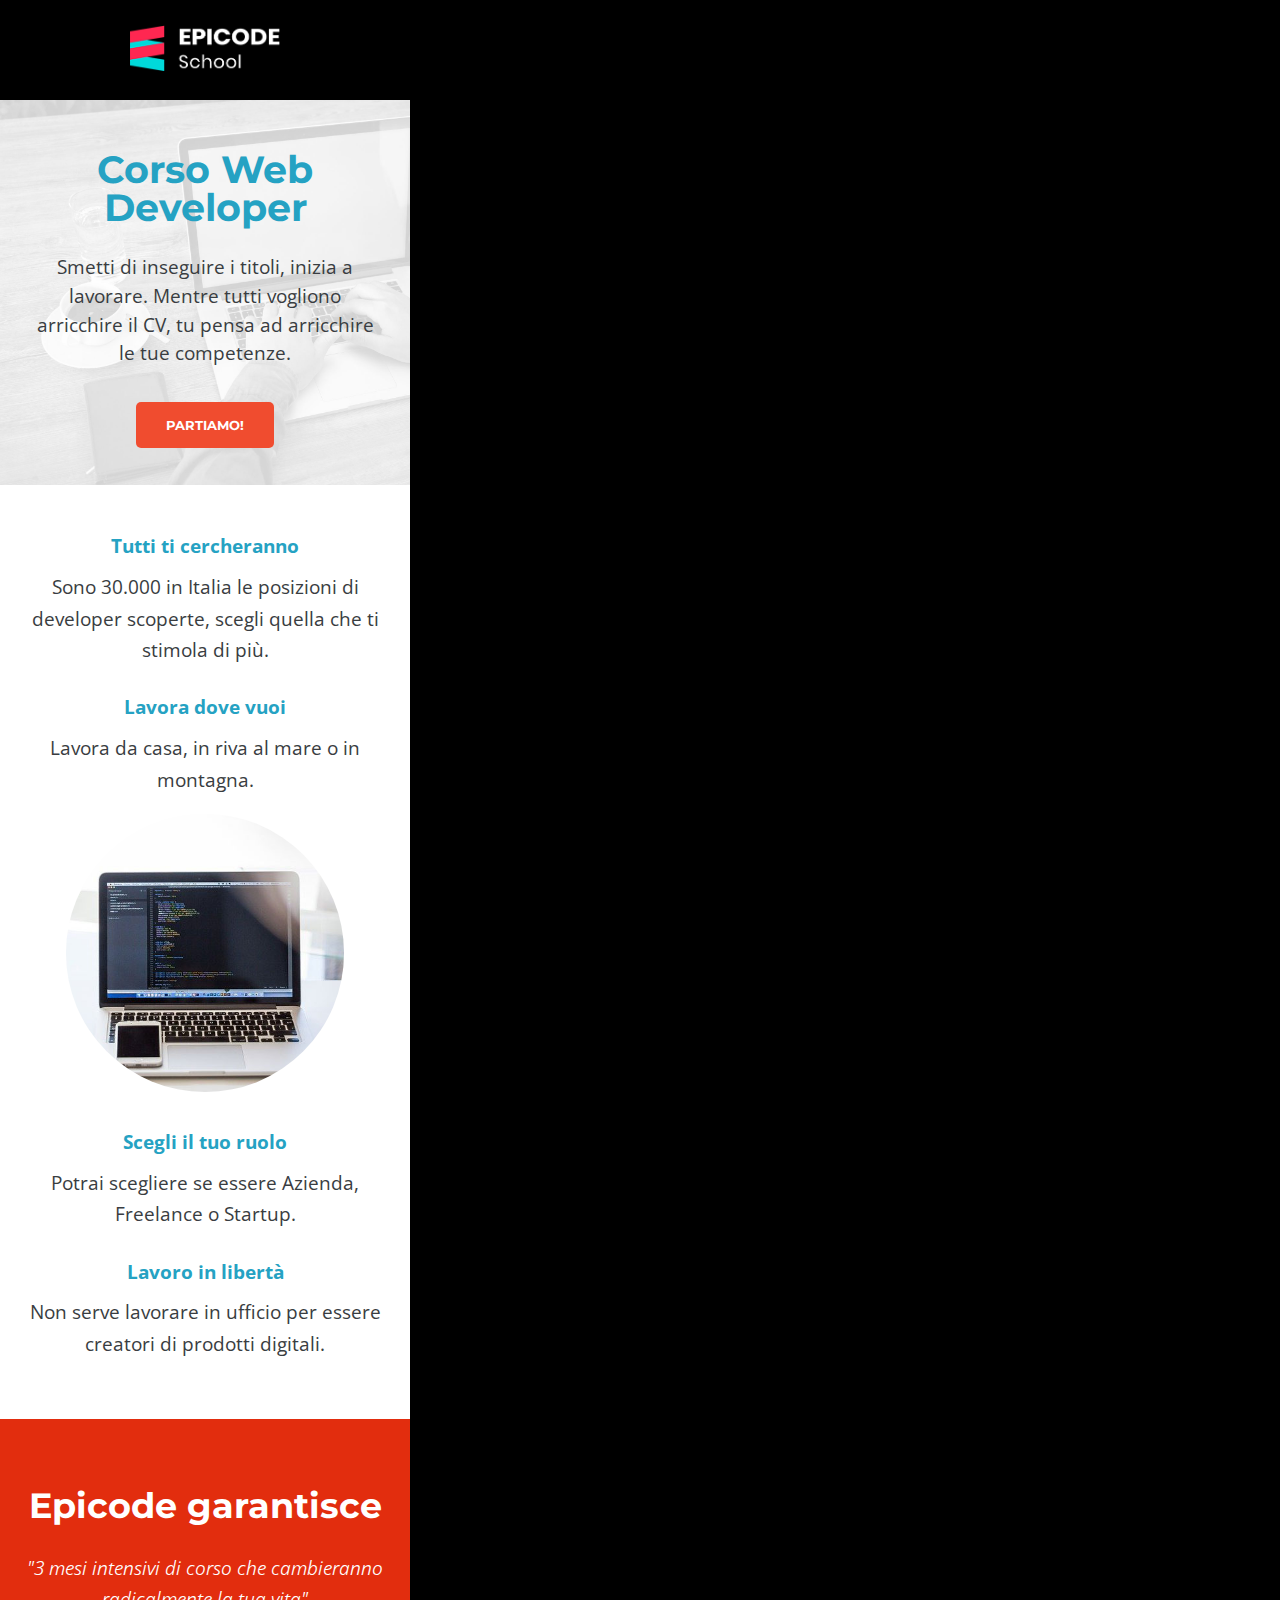
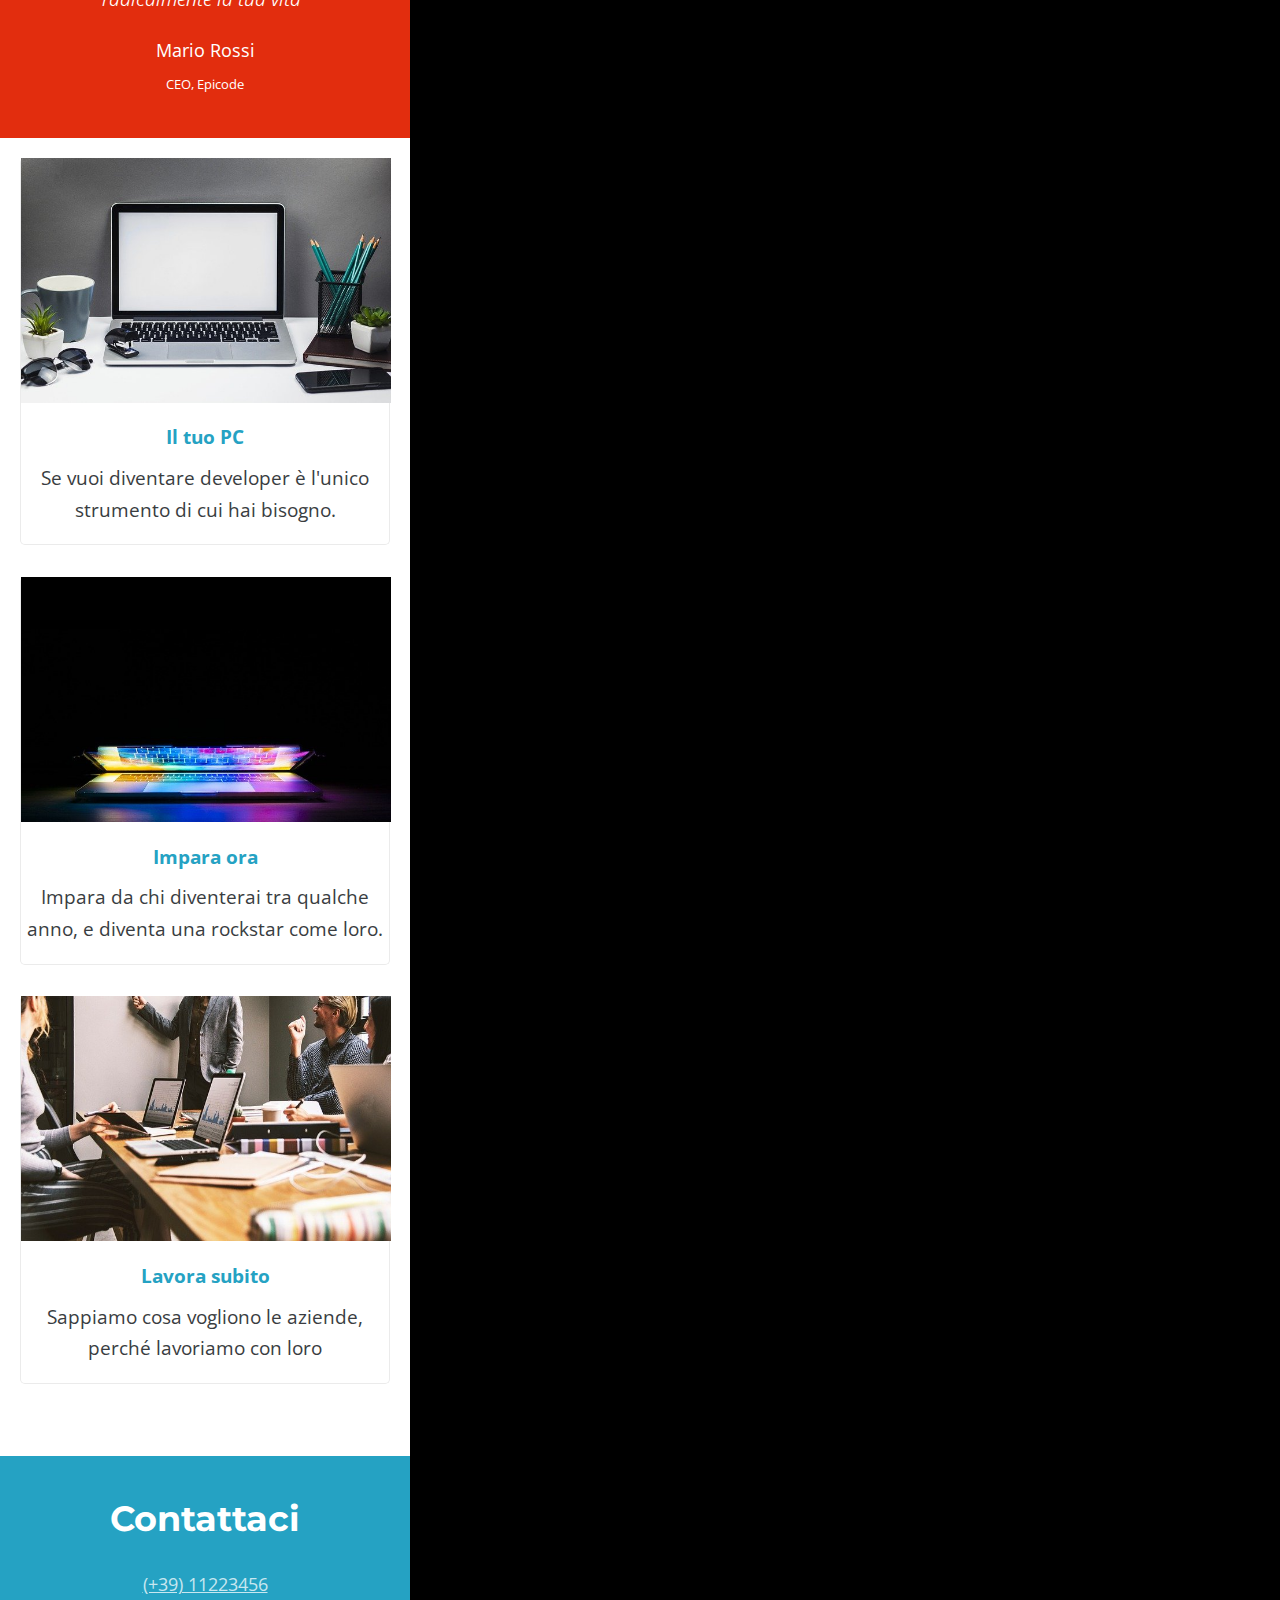
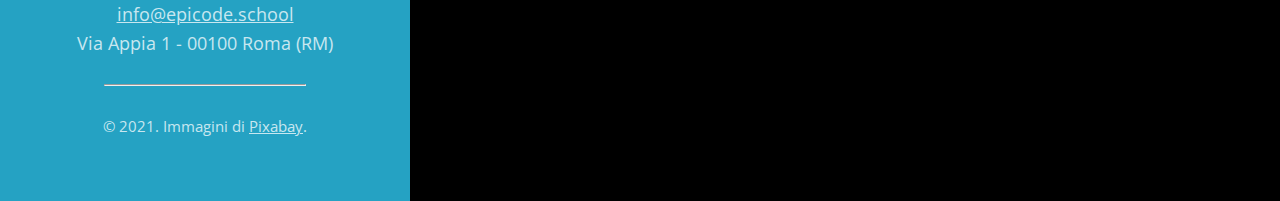
<file: index.html>
<!DOCTYPE html>
<html lang="it">
  <head>
    <meta charset="UTF-8" />
    <meta name="viewport" content="width=device-width, initial-scale=1.0" />
    <link rel="stylesheet" href="style.css" />
    <title>Corso Web Developer - Epicode school</title>
    <link rel="preconnect" href="https://fonts.googleapis.com" />
    <link rel="preconnect" href="https://fonts.gstatic.com" crossorigin />
    <link href="https://fonts.googleapis.com/css2?family=Open+Sans:ital,wght@0,300..800;1,300..800&display=swap" rel="stylesheet" />

    <link rel="preconnect" href="https://fonts.googleapis.com" />
    <link rel="preconnect" href="https://fonts.gstatic.com" crossorigin />
    <link href="https://fonts.googleapis.com/css2?family=Montserrat:ital,wght@0,100..900;1,100..900&display=swap" rel="stylesheet" />
  </head>

  <body>
    <img src="assets/images/logo.png" alt="logo" />
    <header>
      <h1>Corso Web Developer</h1>
      <p>Smetti di inseguire i titoli, inizia a lavorare. Mentre tutti vogliono arricchire il CV, tu pensa ad arricchire le tue competenze.</p>
      <button>PARTIAMO!</button>
    </header>

    <main>
      <div>
        <h4>Tutti ti cercheranno</h4>
        <p>Sono 30.000 in Italia le posizioni di developer scoperte, scegli quella che ti stimola di più.</p>
        <h4>Lavora dove vuoi</h4>
        <p>Lavora da casa, in riva al mare o in montagna.</p>
        <img src="assets/images/notebook.jpg" alt="notebook" id="notebook" />
        <h4>Scegli il tuo ruolo</h4>
        <p>Potrai scegliere se essere Azienda, Freelance o Startup.</p>
        <h4>Lavoro in libertà</h4>
        <p>Non serve lavorare in ufficio per essere creatori di prodotti digitali.</p>
      </div>

      <div id="orange">
        <h2>Epicode garantisce</h2>
        <p>"3 mesi intensivi di corso che cambieranno radicalmente la tua vita"</p>
        <span id="name">Mario Rossi</span>
        <br />
        <span id="ceo">CEO, Epicode</span>
      </div>

      <div>
        <section>
          <img src="assets/images/foto1.jpg" alt="foto pc" />
          <h4>Il tuo PC</h4>
          <p>Se vuoi diventare developer è l'unico strumento di cui hai bisogno.</p>
        </section>
        <br />
        <section>
          <img src="assets/images/foto2.jpg" alt="foto pc" />
          <h4>Impara ora</h4>
          <p>Impara da chi diventerai tra qualche anno, e diventa una rockstar come loro.</p>
        </section>
        <br />
        <section>
          <img src="assets/images/foto3.jpg" alt="foto azienda" />
          <h4>Lavora subito</h4>
          <p>Sappiamo cosa vogliono le aziende, perché lavoriamo con loro</p>
        </section>
        <br />
      </div>
    </main>

    <footer>
      <div>
        <h2>Contattaci</h2>
        <a href=""><i class="fas fa-phone-square-alt"></i> (+39) 11223456</a>
        <br />
        <a href=""><i class="fas fa-envelope-square"></i>info@epicode.school</a>
        <br />
        <span>Via Appia 1 - 00100 Roma (RM)</span>
        <hr />
        <span style="font-size: smaller">&copy; 2021. Immagini di <a href="">Pixabay</a>.</span>
      </div>
    </footer>
  </body>
</html>
</file>
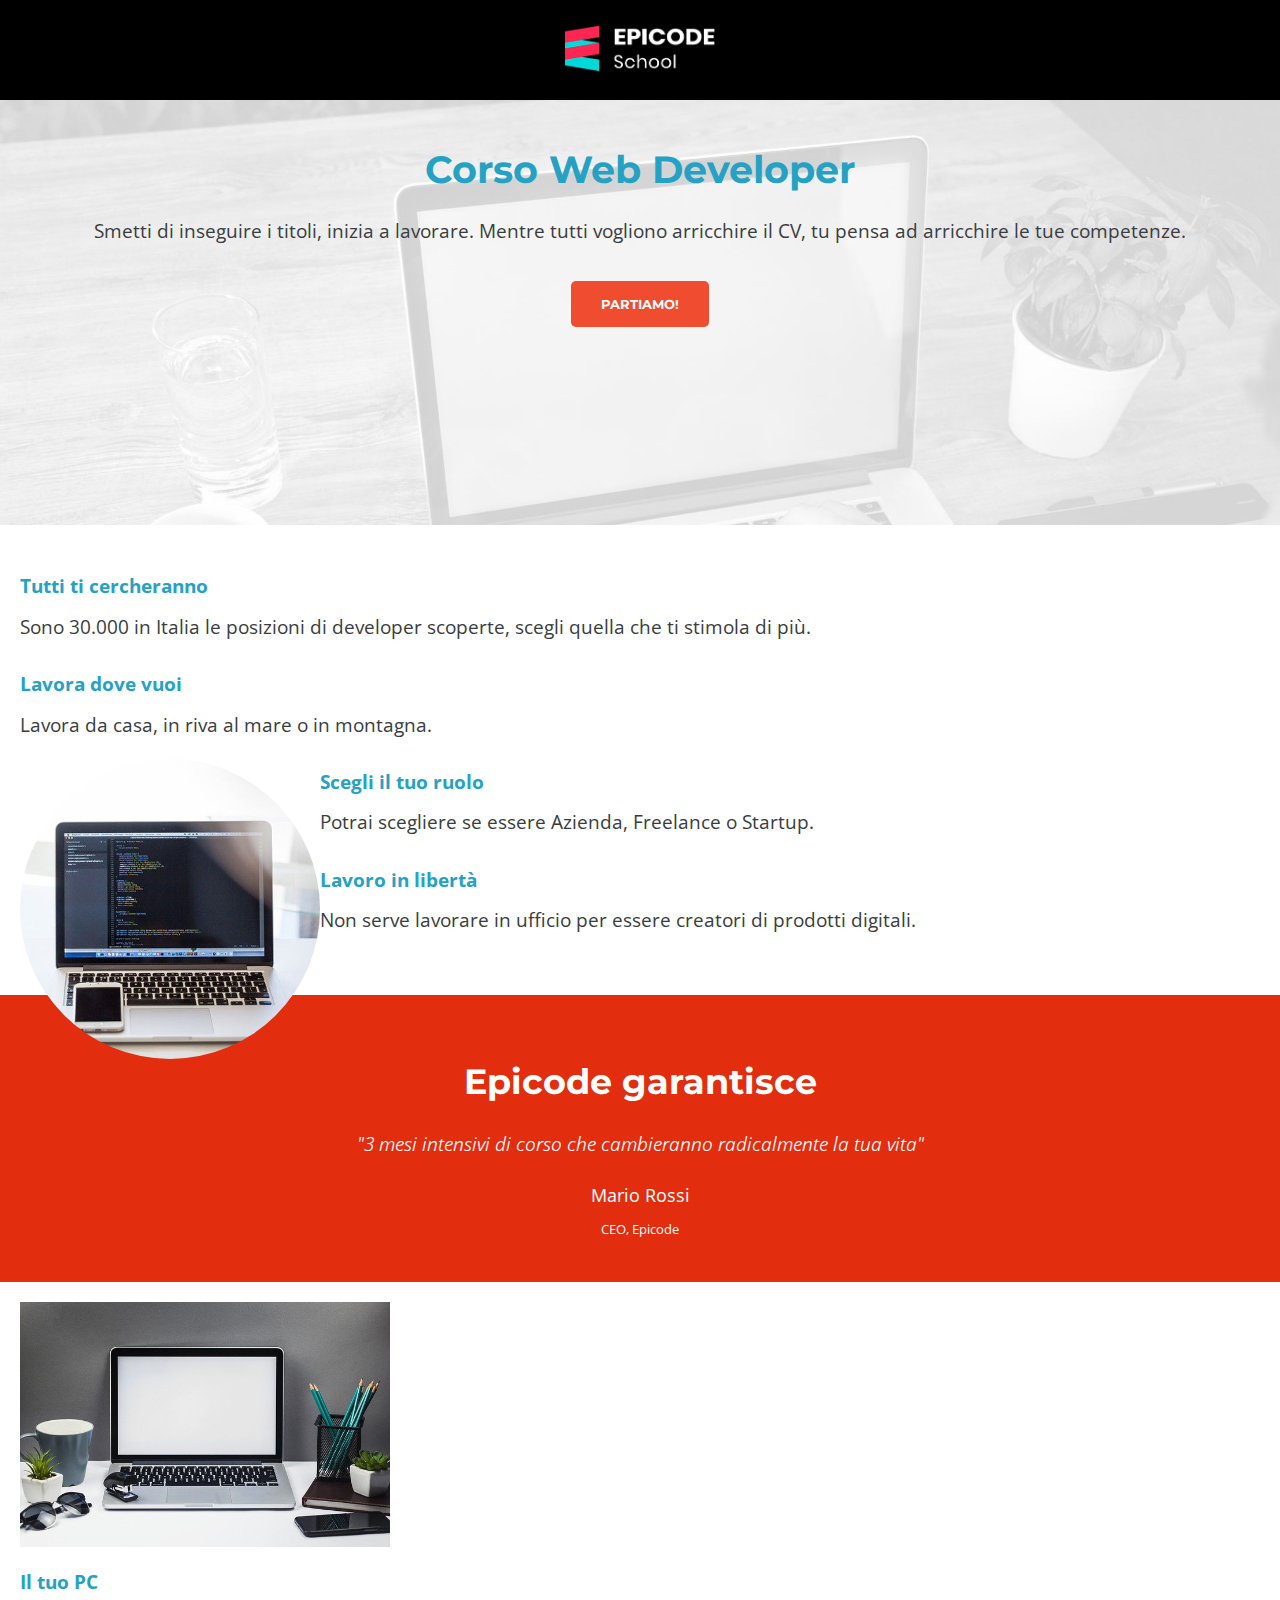
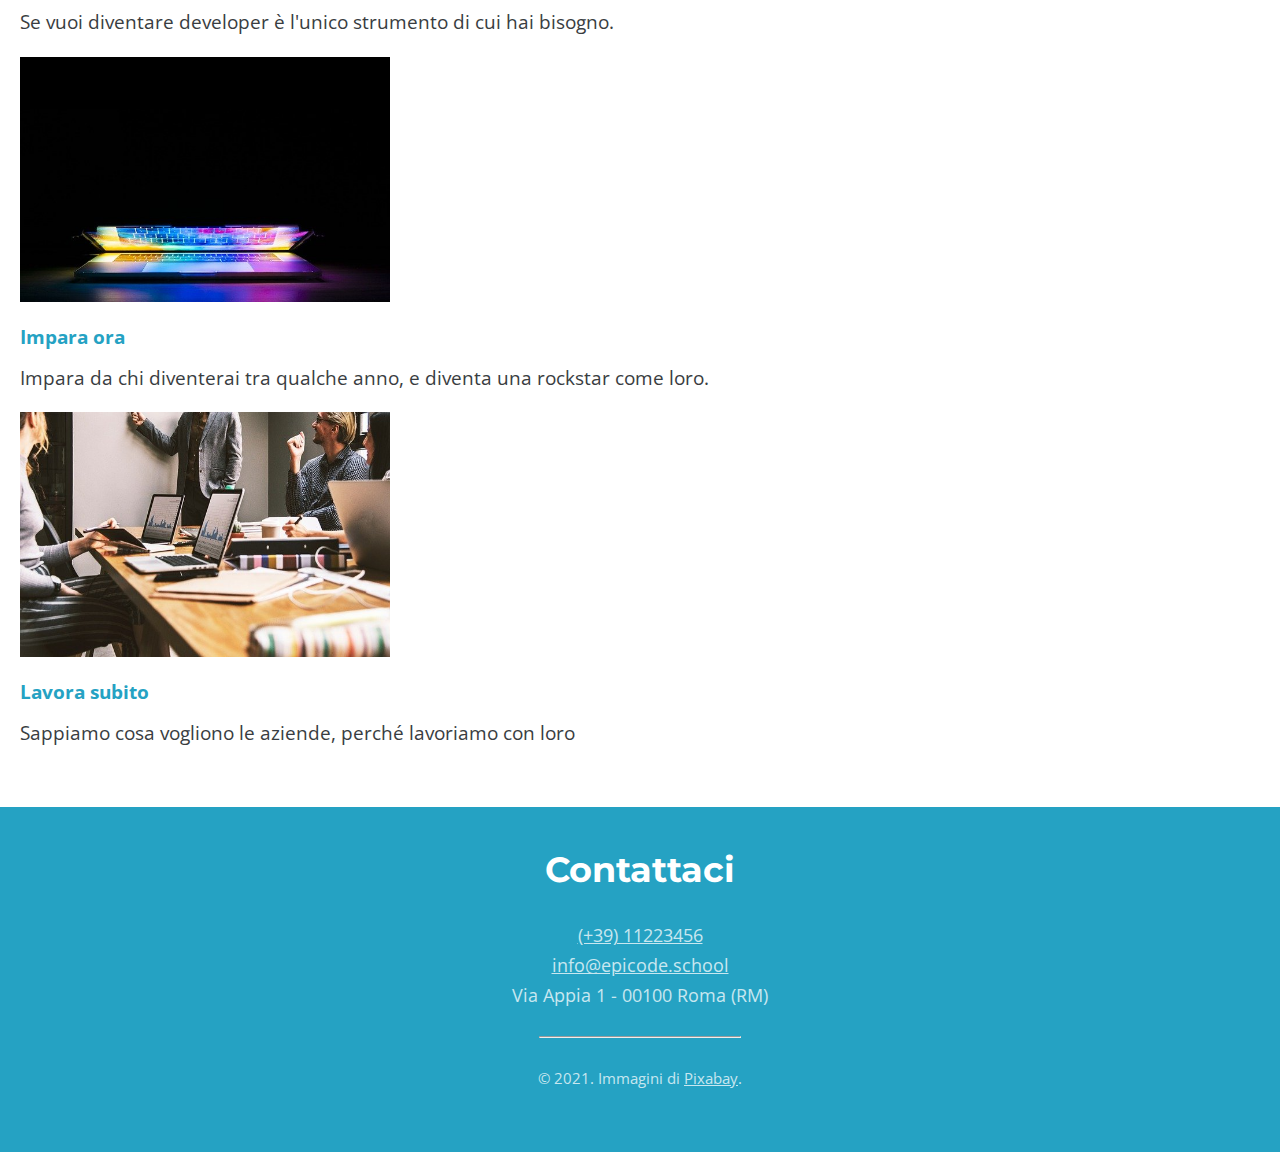
<file: assets/desktop.html>
<!DOCTYPE html>
<html lang="it">
  <head>
    <meta charset="UTF-8" />
    <meta name="viewport" content="width=device-width, initial-scale=1.0" />
    <link rel="stylesheet" href="desktop.css" />
    <title>Corso Web Developer - Epicode school</title>
    <link rel="preconnect" href="https://fonts.googleapis.com" />
    <link rel="preconnect" href="https://fonts.gstatic.com" crossorigin />
    <link href="https://fonts.googleapis.com/css2?family=Open+Sans:ital,wght@0,300..800;1,300..800&display=swap" rel="stylesheet" />
    <link rel="preconnect" href="https://fonts.googleapis.com" />
    <link rel="preconnect" href="https://fonts.gstatic.com" crossorigin />
    <link href="https://fonts.googleapis.com/css2?family=Montserrat:ital,wght@0,100..900;1,100..900&display=swap" rel="stylesheet" />
  </head>

  <body>
    <img src="images/logo.png" alt="logo" />
    <header>
      <h1>Corso Web Developer</h1>
      <p>Smetti di inseguire i titoli, inizia a lavorare. Mentre tutti vogliono arricchire il CV, tu pensa ad arricchire le tue competenze.</p>
      <button>PARTIAMO!</button>
    </header>

    <main>
      <div>
        <h4>Tutti ti cercheranno</h4>
        <p>Sono 30.000 in Italia le posizioni di developer scoperte, scegli quella che ti stimola di più.</p>
        <h4>Lavora dove vuoi</h4>
        <p>Lavora da casa, in riva al mare o in montagna.</p>
        <img src="images/notebook.jpg" alt="notebook" id="notebook" />
        <h4>Scegli il tuo ruolo</h4>
        <p>Potrai scegliere se essere Azienda, Freelance o Startup.</p>
        <h4>Lavoro in libertà</h4>
        <p>Non serve lavorare in ufficio per essere creatori di prodotti digitali.</p>
      </div>

      <div id="orange">
        <h2>Epicode garantisce</h2>
        <p>"3 mesi intensivi di corso che cambieranno radicalmente la tua vita"</p>
        <span id="name">Mario Rossi</span>
        <br />
        <span id="ceo">CEO, Epicode</span>
      </div>

      <div>
        <section>
          <img src="images/foto1.jpg" alt="foto pc" />
          <h4>Il tuo PC</h4>
          <p>Se vuoi diventare developer è l'unico strumento di cui hai bisogno.</p>
        </section>

        <section>
          <img src="images/foto2.jpg" alt="foto pc" />
          <h4>Impara ora</h4>
          <p>Impara da chi diventerai tra qualche anno, e diventa una rockstar come loro.</p>
        </section>

        <section>
          <img src="images/foto3.jpg" alt="foto azienda" />
          <h4>Lavora subito</h4>
          <p>Sappiamo cosa vogliono le aziende, perché lavoriamo con loro</p>
        </section>
      </div>
    </main>

    <footer>
      <div>
        <h2>Contattaci</h2>
        <a href=""><i class="fas fa-phone-square-alt"></i> (+39) 11223456</a>
        <br />
        <a href=""><i class="fas fa-envelope-square"></i>info@epicode.school</a>
        <br />
        <span>Via Appia 1 - 00100 Roma (RM)</span>
        <hr />
        <span style="font-size: smaller">&copy; 2021. Immagini di <a href="">Pixabay</a>.</span>
      </div>
    </footer>
  </body>
</html>
</file>
<file: style.css>
body {
  width: 410px;
  margin: 0;
  text-align: center;
  background-color: black;
  font-family: "Open Sans", sans-serif;
  font-size: 1.2rem;
  color: #393d41;
  line-height: 1.65;
  font-weight: 400;
}

img {
  width: 150px;
  margin-top: 25px;
  margin-bottom: 20px;
}

header {
  background-image: url(assets/images/banner.jpg);
  background-size: cover;
  padding: 25px 30px 0px 30px;
  height: 360px;
  line-height: 1.5;
}

h1 {
  color: #25a2c3;
  font-family: "Montserrat", sans-serif;
  font-weight: 700;
  line-height: 1;
}

header button {
  background-color: #f04c2f;
  color: white;
  padding: 15px 30px 15px 30px;
  border-radius: 5px;
  border: 0;
  font-family: "Montserrat", sans-serif;
  font-weight: 700;
  margin-top: 15px;
}

main div {
  background-color: white;
  padding: 20px 20px 40px 20px;
}

main h4 {
  color: #25a2c3;
  height: 15px;
}

#notebook {
  border-radius: 50%;
  width: 75%;
  margin: 0;
}

#orange {
  background-color: #e22d0e;
  padding-bottom: 40px;
  padding-top: 40px;
  color: white;
}

div h2 {
  font-family: "Montserrat", sans-serif;
  font-weight: 700;
  line-height: 1;
  font-size: 35px;
}

#orange p {
  font-weight: 350;
  font-style: italic;
}

#name {
  font-size: large;
}

#ceo {
  font-size: small;
}

section img {
  width: 370px;
  height: 245px;
  margin: 0;
}

section {
  border-bottom-style: solid;
  border-bottom-width: 1px;
  border-right-width: 1px;
  border-right-style: solid;
  border-left-width: 1px;
  border-left-style: solid;
  border-color: rgb(235, 235, 235);
  border-radius: 5px;
}

section h4 {
  color: #25a2c3;
  margin-top: 10px;
}

footer {
  background-color: #25a2c3;
  padding-bottom: 60px;
  padding-top: 40px;
  color: #c8e7f0;
  font-size: large;
}

a {
  color: #c8e7f0;
}

footer h2 {
  color: white;
  padding-bottom: 5px;
  margin-top: 5px;
}

hr {
  color: #c8e7f0;
  width: 200px;
  margin-top: 25px;
  margin-bottom: 25px;
}

i {
  color: white;
}
</file>
<file: assets/desktop.css>
body {
  margin: 0;
  background-color: black;
  font-family: "Open Sans", sans-serif;
  font-size: 1.2rem;
  color: #393d41;
  line-height: 1.65;
  font-weight: 400;
  text-align: center;
}

img {
  width: 150px;
  margin-top: 25px;
  margin-bottom: 20px;
  text-align: left;
}

header {
  background-image: url(images/banner.jpg);
  background-size: cover;
  padding: 25px 30px 0px 30px;
  height: 400px;
}

h1 {
  color: #25a2c3;
  font-family: "Montserrat", sans-serif;
  font-weight: 700;
  line-height: 1;
}

header button {
  background-color: #f04c2f;
  color: white;
  padding: 15px 30px 15px 30px;
  border-radius: 5px;
  border: 0;
  font-family: "Montserrat", sans-serif;
  font-weight: 700;
  margin-top: 15px;
}

main div {
  background-color: white;
  padding: 20px 20px 40px 20px;
  text-align: left;
  margin: auto;
}

main h4 {
  color: #25a2c3;
  height: 15px;
}

#notebook {
  border-radius: 50%;
  width: 300px;
  float: left;
  margin: 0;
}

#orange {
  background-color: #e22d0e;
  padding-bottom: 40px;
  padding-top: 40px;
  color: white;
  text-align: center;
}

div h2 {
  font-family: "Montserrat", sans-serif;
  font-weight: 700;
  line-height: 1;
  font-size: 35px;
}

#orange p {
  font-weight: 350;
  font-style: italic;
}

#name {
  font-size: large;
}

#ceo {
  font-size: small;
}

section img {
  width: 370px;
  height: 245px;
  margin: 0;
}

section h4 {
  color: #25a2c3;
  margin-top: 10px;
}

footer {
  background-color: #25a2c3;
  padding-bottom: 60px;
  padding-top: 40px;
  color: #c8e7f0;
  font-size: large;
}

a {
  color: #c8e7f0;
}

footer h2 {
  color: white;
  padding-bottom: 5px;
  margin-top: 5px;
}

hr {
  color: #c8e7f0;
  width: 200px;
  margin-top: 25px;
  margin-bottom: 25px;
}

i {
  color: white;
}
</file>
